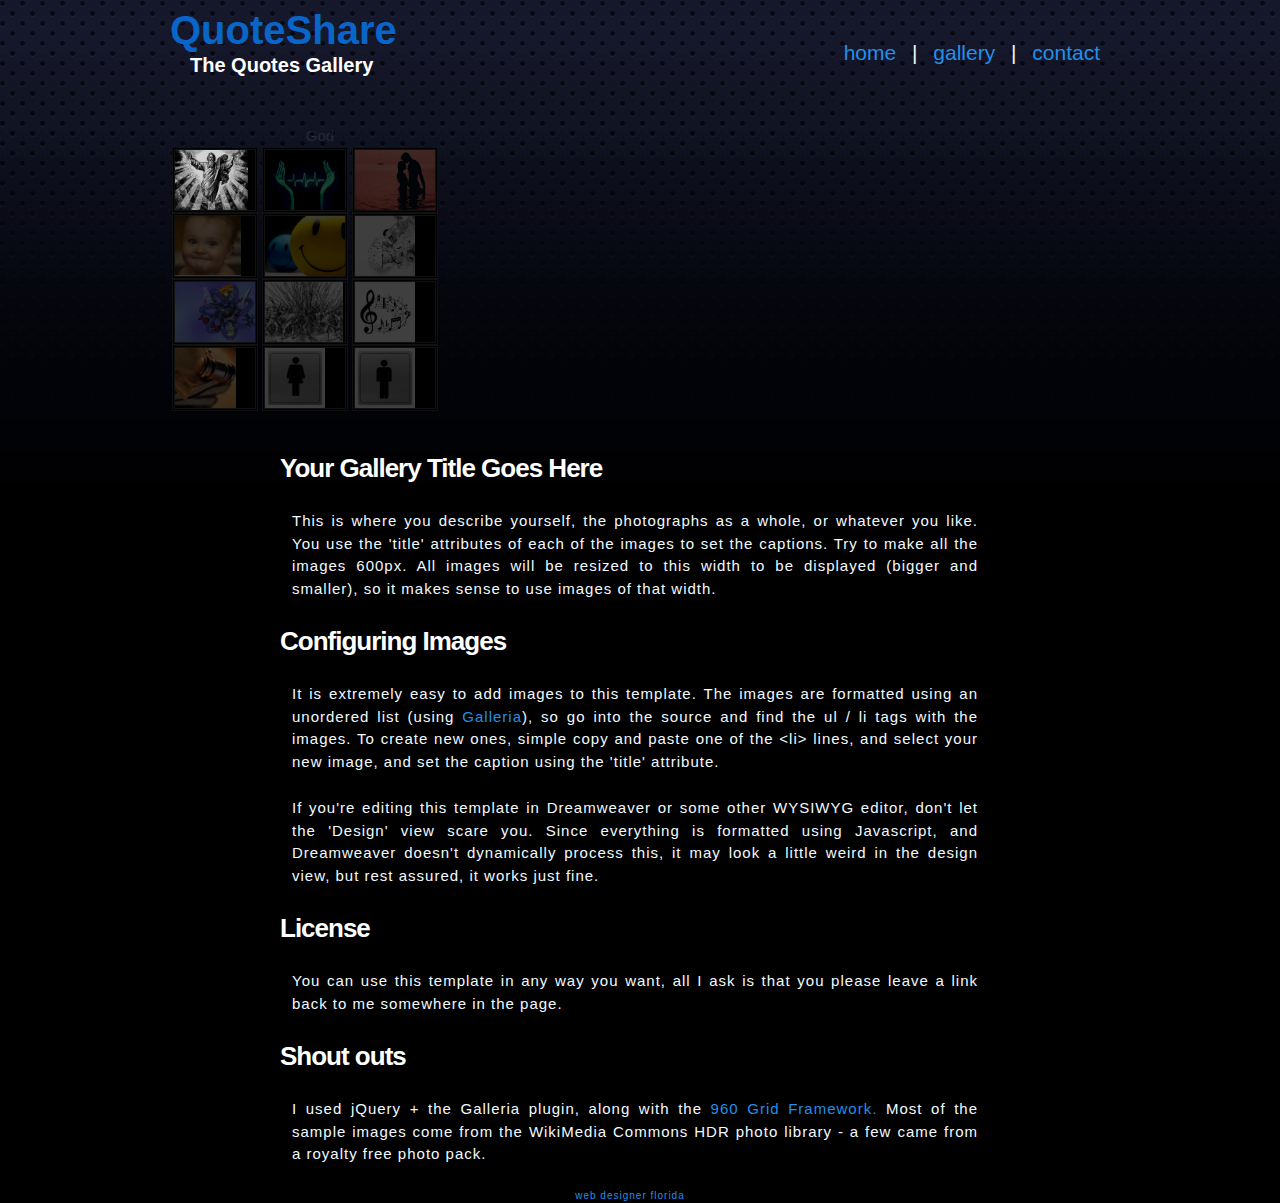
<file: simplegallery/index.html>
<!DOCTYPE html PUBLIC "-//W3C//DTD XHTML 1.1//EN" "http://www.w3.org/TR/xhtml11/DTD/xhtml11.dtd">
<html xmlns="http://www.w3.org/1999/xhtml">
<meta http-equiv="Content-Type" content="text/html; charset=utf-8" />
<head>
<link rel="stylesheet" type="text/css" media="all" href="css/reset.css" />
<link rel="stylesheet" type="text/css" media="all" href="css/text.css" />
<link rel="stylesheet" type="text/css" media="all" href="css/960.css" />
<link rel="stylesheet" type="text/css" media="all" href="css/style.css" />
<link href="css/galleria.css" rel="stylesheet" type="text/css" media="screen"> 

<script type="text/javascript" src="jquery-1.2.6.min.js"></script> 
<script type="text/javascript" src="jquery.galleria.js"></script> 
<script type="text/javascript">

$(document).ready(function(){
	$(".replaced").hide();
}); 
jQuery(function($) { 

$('ul.gallery').galleria({
			history   : true, // activates the history object for bookmarking, back-button etc.
			clickNext : true, // helper for making the image clickable
			insert    : '#main_image', // the containing selector for our main image
			onImage   : function(image,caption,thumb) { // let's add some image effects for demonstration purposes
				
				// fade in the image & caption
				if(! ($.browser.mozilla && navigator.appVersion.indexOf("Win")!=-1) ) { // FF/Win fades large images terribly slow
					image.css('display','none').fadeIn(1000);
				}
				caption.css('display','none').fadeIn(600);
				
				// fetch the thumbnail container
				var _li = thumb.parents('li');
				
				// fade out inactive thumbnail
				_li.siblings().children('img.selected').fadeTo(500,0.3);
				
				// fade in active thumbnail
				thumb.fadeTo('fast',1).addClass('selected');
				
				// add a title for the clickable image
				image.attr('title','Next image >>');
			},
			onThumb : function(thumb) { // thumbnail effects goes here
				
				// fetch the thumbnail container
				var _li = thumb.parents('li');
				
				// if thumbnail is active, fade all the way.
				var _fadeTo = _li.is('.active') ? '1' : '0.3';
				
				// fade in the thumbnail when finnished loading
				thumb.css({display:'none',opacity:_fadeTo}).fadeIn(1000);
				
				// hover effects
				thumb.hover(
					function() { thumb.fadeTo('fast',1); },
					function() { _li.not('.active').children('img').fadeTo('fast',0.3); } // don't fade out if the parent is active
				)
			}
		});






}); 
</script>

<style media="screen,projection" type="text/css">
	
	/* BEGIN DEMO STYLE */

	.gallery li{width:80px;height:60px;border:3px double #111;margin: 0 2px;background:#000; float:left;}
	.gallery {width:300px;}

    </style>




<title>simpleGallery by Bryant Smith</title>
</head>

<body>


<div class="container_12" id="topContent">
    <div class="grid_4">
            <h1>QuoteShare</h1>
            <h2>The Quotes Gallery</h2>
    </div>
    <div class="grid_8" id="rightTopContent"> 
            <a href="#">home</a> |
            <a href="#">gallery</a> |
            <a href="#">contact</a>
    </div>
</div>


    <div class="clear">&nbsp;</div>

<div class="container_12">
<div class="grid_4">    
        <ul class="gallery"> 
			<li class="active"><img src="./images/1.jpg" title=" God " alt="1"></li> 
            <li><img src="./images/2.jpg" title="Life" alt="2"></li> 
            <li><img src="./images/3.jpg" title="Love" alt="3"></li> 
            <li><img src="./images/4.jpg" title="Humor" alt="4"></li> 
            <li><img src="./images/5.jpg" title="Happiness" alt="5"></li> 
            <li><img src="./images/6.jpg" title="Art" alt="6"></li> 
            <li><img src="./images/7.jpg" title="Science" alt="7"></li> 
            <li><img src="./images/8.jpg" title="War" alt="8"></li> 
            <li><img src="./images/9.jpg" title="Music" alt="9"></li> 
            <li><img src="./images/10.jpg" title="Politics" alt="10"></li> 
            <li><img src="./images/11.jpg" title="Women" alt="11"></li> 
            <li><img src="./images/12.jpg" title="Men" alt="12"></li> 
		</ul>
        
	</div>
	<!-- end .grid_4 -->
	<!-- <div class="grid_8">

			<div id="main_image"></div>
	</div> -->
    </div> 
    <div class="clear">&nbsp;</div>
    <div class="container_16">
    <div class="grid_2">
		<p>&nbsp;</p>
	</div>
    
      <div class="grid_12" id="galleryInformation">
		<h2>Your Gallery Title Goes Here</h2>
        <p>
			This is where you describe yourself, the photographs as a whole, or whatever you like.   You use the 'title' attributes of each of the images to set the captions.  Try to make all the images 600px.  All images will be resized to this width to be displayed (bigger and smaller), so it makes sense to use images of that width.
		</p>
        
      <h2>Configuring Images</h2>
       <p>
       It is extremely easy to add images to this template.  The images are formatted using an unordered list (using <a href="http://devkick.com/lab/galleria/">Galleria</a>), so go into the source and find the ul / li tags with the images.   To create new ones, simple copy and paste one of the &lt;li&gt; lines, and select your new image, and set the caption using the 'title' attribute.</p>
       
       <p>If you're editing this template in Dreamweaver or some other WYSIWYG editor, don't let the 'Design' view scare you.  Since everything is formatted using Javascript, and Dreamweaver doesn't dynamically process this, it may look a little weird in the design view, but rest assured, it works just fine.</p>
       
       
       <h2>License</h2>
       <p>You can use this template in any way you want, all I ask is that you please leave a link back to me somewhere in the page.</p>
       
       <h2>Shout outs</h2>
       <p>I used jQuery + the Galleria plugin, along with the <a href="http://960.gs/">960 Grid Framework.</a>   Most of the sample images come from the WikiMedia Commons HDR photo library - a few came from a royalty free photo pack.</p>
       
       
       
       <div id="footer"><a href="http://www.bryantsmith.com">web designer florida</a></div>
	</div>
    
        <div class="grid_2">
		<p>&nbsp;</p>
	</div>
    </div>
    
</div>

</body>
</html>
</file>
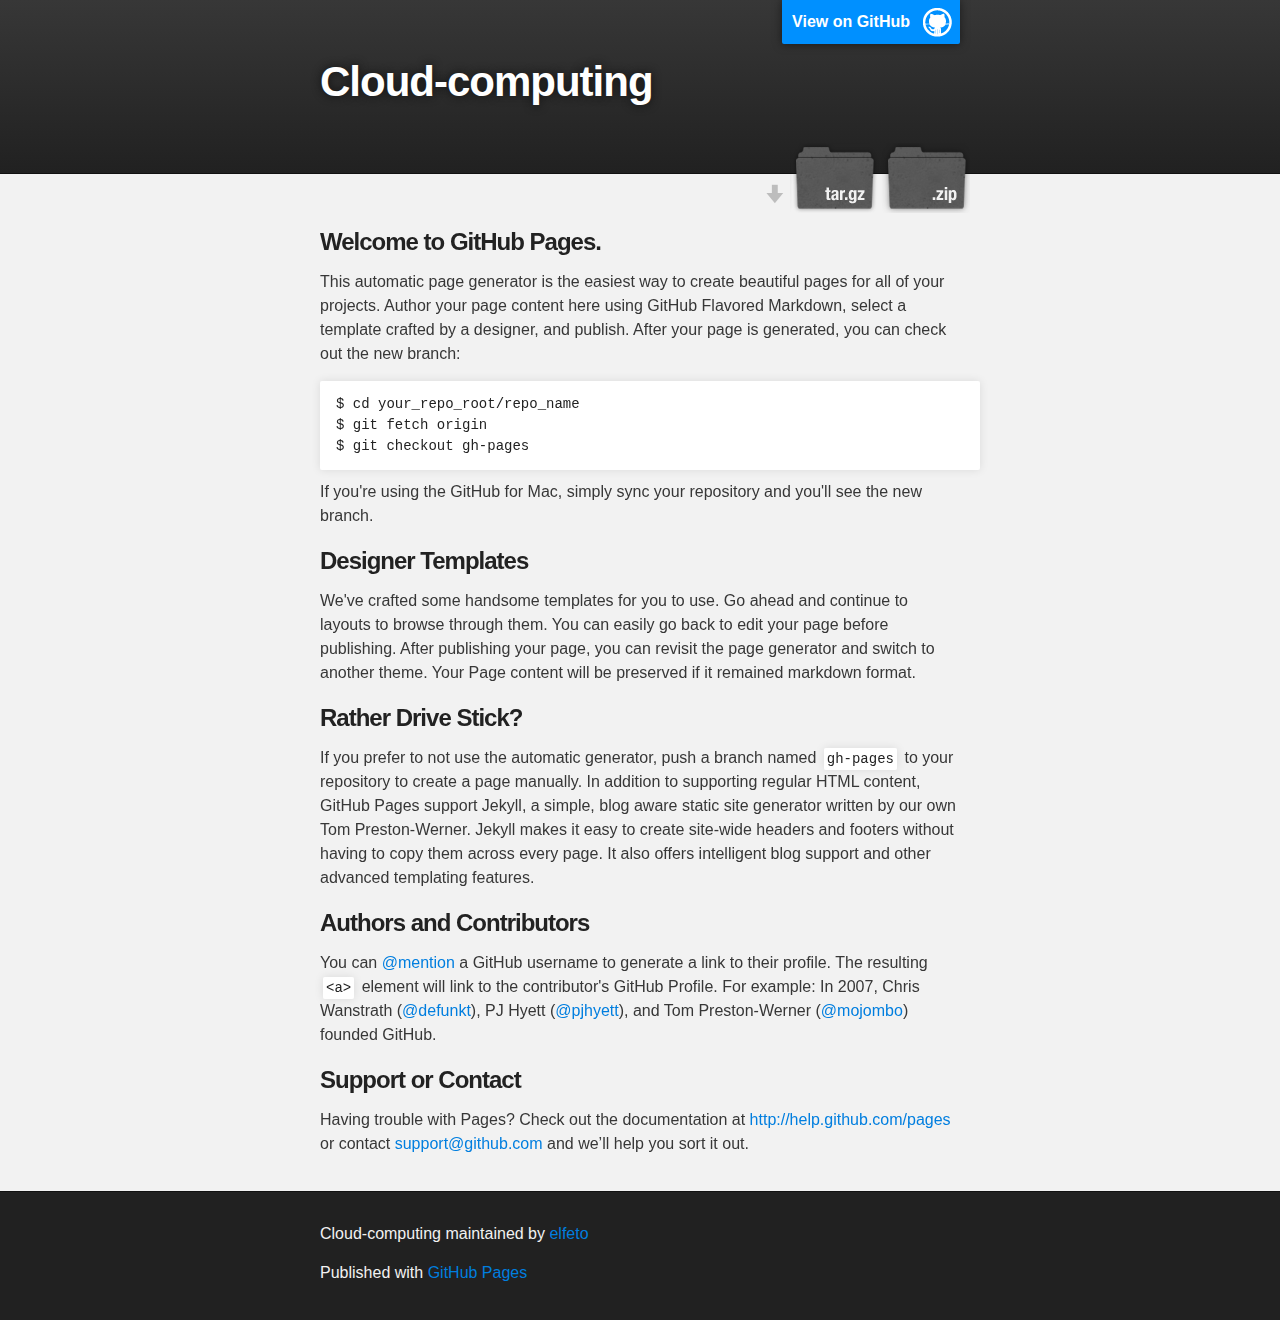
<file: index1.html>
<!DOCTYPE html>
<html>

  <head>
    <meta charset='utf-8' />
    <meta http-equiv="X-UA-Compatible" content="chrome=1" />
    <meta name="description" content="Cloud-computing : " />

    <link rel="stylesheet" type="text/css" media="screen" href="stylesheets/stylesheet.css">

    <title>Cloud-computing</title>
  </head>

  <body>

    <!-- HEADER -->
    <div id="header_wrap" class="outer">
        <header class="inner">
          <a id="forkme_banner" href="https://github.com/elfeto/Cloud-Computing">View on GitHub</a>

          <h1 id="project_title">Cloud-computing</h1>
          <h2 id="project_tagline"></h2>

            <section id="downloads">
              <a class="zip_download_link" href="https://github.com/elfeto/Cloud-Computing/zipball/master">Download this project as a .zip file</a>
              <a class="tar_download_link" href="https://github.com/elfeto/Cloud-Computing/tarball/master">Download this project as a tar.gz file</a>
            </section>
        </header>
    </div>

    <!-- MAIN CONTENT -->
    <div id="main_content_wrap" class="outer">
      <section id="main_content" class="inner">
        <h3>Welcome to GitHub Pages.</h3>

<p>This automatic page generator is the easiest way to create beautiful pages for all of your projects. Author your page content here using GitHub Flavored Markdown, select a template crafted by a designer, and publish. After your page is generated, you can check out the new branch:</p>

<pre><code>$ cd your_repo_root/repo_name
$ git fetch origin
$ git checkout gh-pages
</code></pre>

<p>If you're using the GitHub for Mac, simply sync your repository and you'll see the new branch.</p>

<h3>Designer Templates</h3>

<p>We've crafted some handsome templates for you to use. Go ahead and continue to layouts to browse through them. You can easily go back to edit your page before publishing. After publishing your page, you can revisit the page generator and switch to another theme. Your Page content will be preserved if it remained markdown format.</p>

<h3>Rather Drive Stick?</h3>

<p>If you prefer to not use the automatic generator, push a branch named <code>gh-pages</code> to your repository to create a page manually. In addition to supporting regular HTML content, GitHub Pages support Jekyll, a simple, blog aware static site generator written by our own Tom Preston-Werner. Jekyll makes it easy to create site-wide headers and footers without having to copy them across every page. It also offers intelligent blog support and other advanced templating features.</p>

<h3>Authors and Contributors</h3>

<p>You can <a href="https://github.com/blog/821" class="user-mention">@mention</a> a GitHub username to generate a link to their profile. The resulting <code>&lt;a&gt;</code> element will link to the contributor's GitHub Profile. For example: In 2007, Chris Wanstrath (<a href="https://github.com/defunkt" class="user-mention">@defunkt</a>), PJ Hyett (<a href="https://github.com/pjhyett" class="user-mention">@pjhyett</a>), and Tom Preston-Werner (<a href="https://github.com/mojombo" class="user-mention">@mojombo</a>) founded GitHub.</p>

<h3>Support or Contact</h3>

<p>Having trouble with Pages? Check out the documentation at <a href="http://help.github.com/pages">http://help.github.com/pages</a> or contact <a href="mailto:support@github.com">support@github.com</a> and we’ll help you sort it out.</p>
      </section>
    </div>

    <!-- FOOTER  -->
    <div id="footer_wrap" class="outer">
      <footer class="inner">
        <p class="copyright">Cloud-computing maintained by <a href="https://github.com/elfeto">elfeto</a></p>
        <p>Published with <a href="http://pages.github.com">GitHub Pages</a></p>
      </footer>
    </div>

    

  </body>
</html>
</file>
<file: simplegallery/css/text.css>
body{font:13px/1.5 Helvetica,Arial,'Liberation Sans',FreeSans,sans-serif}a:focus{outline:1px dotted invert}hr{border:0 #ccc solid;border-top-width:1px;clear:both;height:0}h1{font-size:25px}h2{font-size:23px}h3{font-size:21px}h4{font-size:19px}h5{font-size:17px}h6{font-size:15px}ol{list-style:decimal}ul{list-style:square}li{margin-left:30px}p,dl,hr,h1,h2,h3,h4,h5,h6,ol,ul,pre,table,address,fieldset{margin-bottom:20px}
</file>
<file: simplegallery/css/960.css>
.container_12,.container_16{margin-left:auto;margin-right:auto;width:960px}.grid_1,.grid_2,.grid_3,.grid_4,.grid_5,.grid_6,.grid_7,.grid_8,.grid_9,.grid_10,.grid_11,.grid_12,.grid_13,.grid_14,.grid_15,.grid_16{display:inline;float:left;margin-left:10px;margin-right:10px}.container_12 .grid_3,.container_16 .grid_4{width:220px}.container_12 .grid_6,.container_16 .grid_8{width:460px}.container_12 .grid_9,.container_16 .grid_12{width:700px}.container_12 .grid_12,.container_16 .grid_16{width:940px}.alpha{margin-left:0}.omega{margin-right:0}.container_12 .grid_1{width:60px}.container_12 .grid_2{width:140px}.container_12 .grid_4{width:300px}.container_12 .grid_5{width:380px}.container_12 .grid_7{width:540px}.container_12 .grid_8{width:620px}.container_12 .grid_10{width:780px}.container_12 .grid_11{width:860px}.container_16 .grid_1{width:40px}.container_16 .grid_2{width:100px}.container_16 .grid_3{width:160px}.container_16 .grid_5{width:280px}.container_16 .grid_6{width:340px}.container_16 .grid_7{width:400px}.container_16 .grid_9{width:520px}.container_16 .grid_10{width:580px}.container_16 .grid_11{width:640px}.container_16 .grid_13{width:760px}.container_16 .grid_14{width:820px}.container_16 .grid_15{width:880px}.container_12 .prefix_3,.container_16 .prefix_4{padding-left:240px}.container_12 .prefix_6,.container_16 .prefix_8{padding-left:480px}.container_12 .prefix_9,.container_16 .prefix_12{padding-left:720px}.container_12 .prefix_1{padding-left:80px}.container_12 .prefix_2{padding-left:160px}.container_12 .prefix_4{padding-left:320px}.container_12 .prefix_5{padding-left:400px}.container_12 .prefix_7{padding-left:560px}.container_12 .prefix_8{padding-left:640px}.container_12 .prefix_10{padding-left:800px}.container_12 .prefix_11{padding-left:880px}.container_16 .prefix_1{padding-left:60px}.container_16 .prefix_2{padding-left:120px}.container_16 .prefix_3{padding-left:180px}.container_16 .prefix_5{padding-left:300px}.container_16 .prefix_6{padding-left:360px}.container_16 .prefix_7{padding-left:420px}.container_16 .prefix_9{padding-left:540px}.container_16 .prefix_10{padding-left:600px}.container_16 .prefix_11{padding-left:660px}.container_16 .prefix_13{padding-left:780px}.container_16 .prefix_14{padding-left:840px}.container_16 .prefix_15{padding-left:900px}.container_12 .suffix_3,.container_16 .suffix_4{padding-right:240px}.container_12 .suffix_6,.container_16 .suffix_8{padding-right:480px}.container_12 .suffix_9,.container_16 .suffix_12{padding-right:720px}.container_12 .suffix_1{padding-right:80px}.container_12 .suffix_2{padding-right:160px}.container_12 .suffix_4{padding-right:320px}.container_12 .suffix_5{padding-right:400px}.container_12 .suffix_7{padding-right:560px}.container_12 .suffix_8{padding-right:640px}.container_12 .suffix_10{padding-right:800px}.container_12 .suffix_11{padding-right:880px}.container_16 .suffix_1{padding-right:60px}.container_16 .suffix_2{padding-right:120px}.container_16 .suffix_3{padding-right:180px}.container_16 .suffix_5{padding-right:300px}.container_16 .suffix_6{padding-right:360px}.container_16 .suffix_7{padding-right:420px}.container_16 .suffix_9{padding-right:540px}.container_16 .suffix_10{padding-right:600px}.container_16 .suffix_11{padding-right:660px}.container_16 .suffix_13{padding-right:780px}.container_16 .suffix_14{padding-right:840px}.container_16 .suffix_15{padding-right:900px}.clear{clear:both;display:block;overflow:hidden;visibility:hidden;width:0;height:0}.clearfix:after{clear:both;content:'.';display:block;visibility:hidden;height:0}.clearfix{display:inline-block}* html .clearfix{height:1%}.clearfix{display:block}
</file>
<file: simplegallery/css/style.css>
/* A Free Design by Bryant Smith (bryantsmith.com) */

html, body {
text-align: center;
}
p {text-align: left;}

img{
	width: 0px;
	height: 0px;
}

body {
	margin: 0;
	padding: 0;
	font-family:  Arial, Helvetica, sans-serif;
	font-size: 13px;
	color: #F1F5F8;
  background: #000000 url(../images/background.png) repeat-x;
}
*
{
  margin: 0 auto 0 auto;
 text-align:left;}


#galleryInformation
{
font-family:Palatino Linotype, Franklin Gothic Medium, Arial;
padding:0px;
margin:0px;
padding-top:30px;
font-size:15px;
letter-spacing:1px;
}


#galleryInformation h2
{
margin-top:8px;
font-family:Palatino Linotype, Franklin Gothic Medium, Arial;
font-size:26px;
padding:0px;
letter-spacing:-1px;
}


#galleryInformation p
{
color:#F2FAFF;
padding:2px;
padding-left:12px;
text-align:justify;
}


h1
{
color:#0A65C9;
font-size:40px;
font-weight:bold;
padding:0px;
margin:0px;
}
h2
{
padding:0px;
padding-left:20px;
margin-top:-10px;
color:#FFFFFF;
font-size:20px;
font-weight:bold;
}


/* Overwritting some Galleria settings */
    #main_image{margin:0px auto 10px auto;}
    #main_image img{margin-bottom:2px; height:auto;width:600px;}

	
	.galleria_wrapper, .galleria_container
	{
	text-align:center;
	}
	
	.caption
	{
	color:#EEF7FD;
	font-size:15px;
	}
	
	#topContent
	{
	height:105px;
	}
	
	#topContent #rightTopContent
	{
	font-family:Palatino Linotype, Franklin Gothic Medium, Arial;
	line-height:105px;
	font-size:21px;
	text-align:right;
	}
	
	#topContent #rightTopContent a
	{
	margin-right:10px;
	margin-left:10px;
	}
	#topContent #rightTopContent a:hover
	{
		border-bottom:1px dashed #0247AE;
	}
	
a, a:visited
{
color:#228FEA;
text-decoration:none;
}

a:hover
{
color:#AACAF9;
border-bottom:1px dashed #228FEA;
}


#footer
{
text-align:center;
font-size:10px;
color: #228FEA;

}
</file>
<file: simplegallery/css/galleria.css>
.galleria{list-style:none;width:200px}
.galleria li{display:block;width:80px;height:80px;overflow:hidden;float:left;margin:0 10px 10px 0}
.galleria li a{display:none}
.galleria li div{position:absolute;display:none;top:0;left:180px}
.galleria li div img{cursor:pointer}
.galleria li.active div img,.galleria li.active div{display:block}
.galleria li img.thumb{cursor:pointer;top:auto;left:auto;display:block;width:auto;height:auto}
.galleria li .caption{display:block;padding-top:.5em}
* html .galleria li div span{width:400px} /* MSIE bug */
</file>
<file: stylesheets/stylesheet.css>
/*******************************************************************************
Slate Theme for GitHub Pages
by Jason Costello, @jsncostello
*******************************************************************************/

@import url(pygment_trac.css);

/*******************************************************************************
MeyerWeb Reset
*******************************************************************************/

html, body, div, span, applet, object, iframe,
h1, h2, h3, h4, h5, h6, p, blockquote, pre,
a, abbr, acronym, address, big, cite, code,
del, dfn, em, img, ins, kbd, q, s, samp,
small, strike, strong, sub, sup, tt, var,
b, u, i, center,
dl, dt, dd, ol, ul, li,
fieldset, form, label, legend,
table, caption, tbody, tfoot, thead, tr, th, td,
article, aside, canvas, details, embed,
figure, figcaption, footer, header, hgroup,
menu, nav, output, ruby, section, summary,
time, mark, audio, video {
  margin: 0;
  padding: 0;
  border: 0;
  font: inherit;
  vertical-align: baseline;
}

/* HTML5 display-role reset for older browsers */
article, aside, details, figcaption, figure,
footer, header, hgroup, menu, nav, section {
  display: block;
}

ol, ul {
  list-style: none;
}

blockquote, q {
}

table {
  border-collapse: collapse;
  border-spacing: 0;
}

a:focus {
  outline: none;
}

/*******************************************************************************
Theme Styles
*******************************************************************************/

body {
  box-sizing: border-box;
  color:#373737;
  background: #212121;
  font-size: 16px;
  font-family: 'Myriad Pro', Calibri, Helvetica, Arial, sans-serif;
  line-height: 1.5;
  -webkit-font-smoothing: antialiased;
}

h1, h2, h3, h4, h5, h6 {
  margin: 10px 0;
  font-weight: 700;
  color:#222222;
  font-family: 'Lucida Grande', 'Calibri', Helvetica, Arial, sans-serif;
  letter-spacing: -1px;
}

h1 {
  font-size: 36px;
  font-weight: 700;
}

h2 {
  padding-bottom: 10px;
  font-size: 32px;
  background: url('../images/bg_hr.png') repeat-x bottom;
}

h3 {
  font-size: 24px;
}

h4 {
  font-size: 21px;
}

h5 {
  font-size: 18px;
}

h6 {
  font-size: 16px;
}

p {
  margin: 10px 0 15px 0;
}

footer p {
  color: #f2f2f2;
}

a {
  text-decoration: none;
  color: #007edf;
  text-shadow: none;

  transition: color 0.5s ease;
  transition: text-shadow 0.5s ease;
  -webkit-transition: color 0.5s ease;
  -webkit-transition: text-shadow 0.5s ease;
  -moz-transition: color 0.5s ease;
  -moz-transition: text-shadow 0.5s ease;
  -o-transition: color 0.5s ease;
  -o-transition: text-shadow 0.5s ease;
  -ms-transition: color 0.5s ease;
  -ms-transition: text-shadow 0.5s ease;
}

#main_content a:hover {
  color: #0069ba;
  text-shadow: #0090ff 0px 0px 2px;
}

footer a:hover {
  color: #43adff;
  text-shadow: #0090ff 0px 0px 2px;
}

em {
  font-style: italic;
}

strong {
  font-weight: bold;
}

img {
  position: relative;
  margin: 0 auto;
  max-width: 739px;
  padding: 5px;
  margin: 10px 0 10px 0;
  border: 1px solid #ebebeb;

  box-shadow: 0 0 5px #ebebeb;
  -webkit-box-shadow: 0 0 5px #ebebeb;
  -moz-box-shadow: 0 0 5px #ebebeb;
  -o-box-shadow: 0 0 5px #ebebeb;
  -ms-box-shadow: 0 0 5px #ebebeb;
}

pre, code {
  width: 100%;
  color: #222;
  background-color: #fff;

  font-family: Monaco, "Bitstream Vera Sans Mono", "Lucida Console", Terminal, monospace;
  font-size: 14px;

  border-radius: 2px;
  -moz-border-radius: 2px;
  -webkit-border-radius: 2px;



}

pre {
  width: 100%;
  padding: 10px;
  box-shadow: 0 0 10px rgba(0,0,0,.1);
  overflow: auto;
}

code {
  padding: 3px;
  margin: 0 3px;
  box-shadow: 0 0 10px rgba(0,0,0,.1);
}

pre code {
  display: block;
  box-shadow: none;
}

blockquote {
  color: #666;
  margin-bottom: 20px;
  padding: 0 0 0 20px;
  border-left: 3px solid #bbb;
}

ul, ol, dl {
  margin-bottom: 15px
}

ul li {
  list-style: inside;
  padding-left: 20px;
}

ol li {
  list-style: decimal inside;
  padding-left: 20px;
}

dl dt {
  font-weight: bold;
}

dl dd {
  padding-left: 20px;
  font-style: italic;
}

dl p {
  padding-left: 20px;
  font-style: italic;
}

hr {
  height: 1px;
  margin-bottom: 5px;
  border: none;
  background: url('../images/bg_hr.png') repeat-x center;
}

table {
  border: 1px solid #373737;
  margin-bottom: 20px;
  text-align: left;
 }

th {
  font-family: 'Lucida Grande', 'Helvetica Neue', Helvetica, Arial, sans-serif;
  padding: 10px;
  background: #373737;
  color: #fff;
 }

td {
  padding: 10px;
  border: 1px solid #373737;
 }

form {
  background: #f2f2f2;
  padding: 20px;
}

img {
  width: 100%;
  max-width: 100%;
}

/*******************************************************************************
Full-Width Styles
*******************************************************************************/

.outer {
  width: 100%;
}

.inner {
  position: relative;
  max-width: 640px;
  padding: 20px 10px;
  margin: 0 auto;
}

#forkme_banner {
  display: block;
  position: absolute;
  top:0;
  right: 10px;
  z-index: 10;
  padding: 10px 50px 10px 10px;
  color: #fff;
  background: url('../images/blacktocat.png') #0090ff no-repeat 95% 50%;
  font-weight: 700;
  box-shadow: 0 0 10px rgba(0,0,0,.5);
  border-bottom-left-radius: 2px;
  border-bottom-right-radius: 2px;
}

#header_wrap {
  background: #212121;
  background: -moz-linear-gradient(top, #373737, #212121);
  background: -webkit-linear-gradient(top, #373737, #212121);
  background: -ms-linear-gradient(top, #373737, #212121);
  background: -o-linear-gradient(top, #373737, #212121);
  background: linear-gradient(top, #373737, #212121);
}

#header_wrap .inner {
  padding: 50px 10px 30px 10px;
}

#project_title {
  margin: 0;
  color: #fff;
  font-size: 42px;
  font-weight: 700;
  text-shadow: #111 0px 0px 10px;
}

#project_tagline {
  color: #fff;
  font-size: 24px;
  font-weight: 300;
  background: none;
  text-shadow: #111 0px 0px 10px;
}

#downloads {
  position: absolute;
  width: 210px;
  z-index: 10;
  bottom: -40px;
  right: 0;
  height: 70px;
  background: url('../images/icon_download.png') no-repeat 0% 90%;
}

.zip_download_link {
  display: block;
  float: right;
  width: 90px;
  height:70px;
  text-indent: -5000px;
  overflow: hidden;
  background: url(../images/sprite_download.png) no-repeat bottom left;
}

.tar_download_link {
  display: block;
  float: right;
  width: 90px;
  height:70px;
  text-indent: -5000px;
  overflow: hidden;
  background: url(../images/sprite_download.png) no-repeat bottom right;
  margin-left: 10px;
}

.zip_download_link:hover {
  background: url(../images/sprite_download.png) no-repeat top left;
}

.tar_download_link:hover {
  background: url(../images/sprite_download.png) no-repeat top right;
}

#main_content_wrap {
  background: #f2f2f2;
  border-top: 1px solid #111;
  border-bottom: 1px solid #111;
}

#main_content {
  padding-top: 40px;
}

#footer_wrap {
  background: #212121;
}



/*******************************************************************************
Small Device Styles
*******************************************************************************/

@media screen and (max-width: 480px) {
  body {
    font-size:14px;
  }

  #downloads {
    display: none;
  }

  .inner {
    min-width: 320px;
    max-width: 480px;
  }

  #project_title {
  font-size: 32px;
  }

  h1 {
    font-size: 28px;
  }

  h2 {
    font-size: 24px;
  }

  h3 {
    font-size: 21px;
  }

  h4 {
    font-size: 18px;
  }

  h5 {
    font-size: 14px;
  }

  h6 {
    font-size: 12px;
  }

  code, pre {
    min-width: 320px;
    max-width: 480px;
    font-size: 11px;
  }

}
</file>
